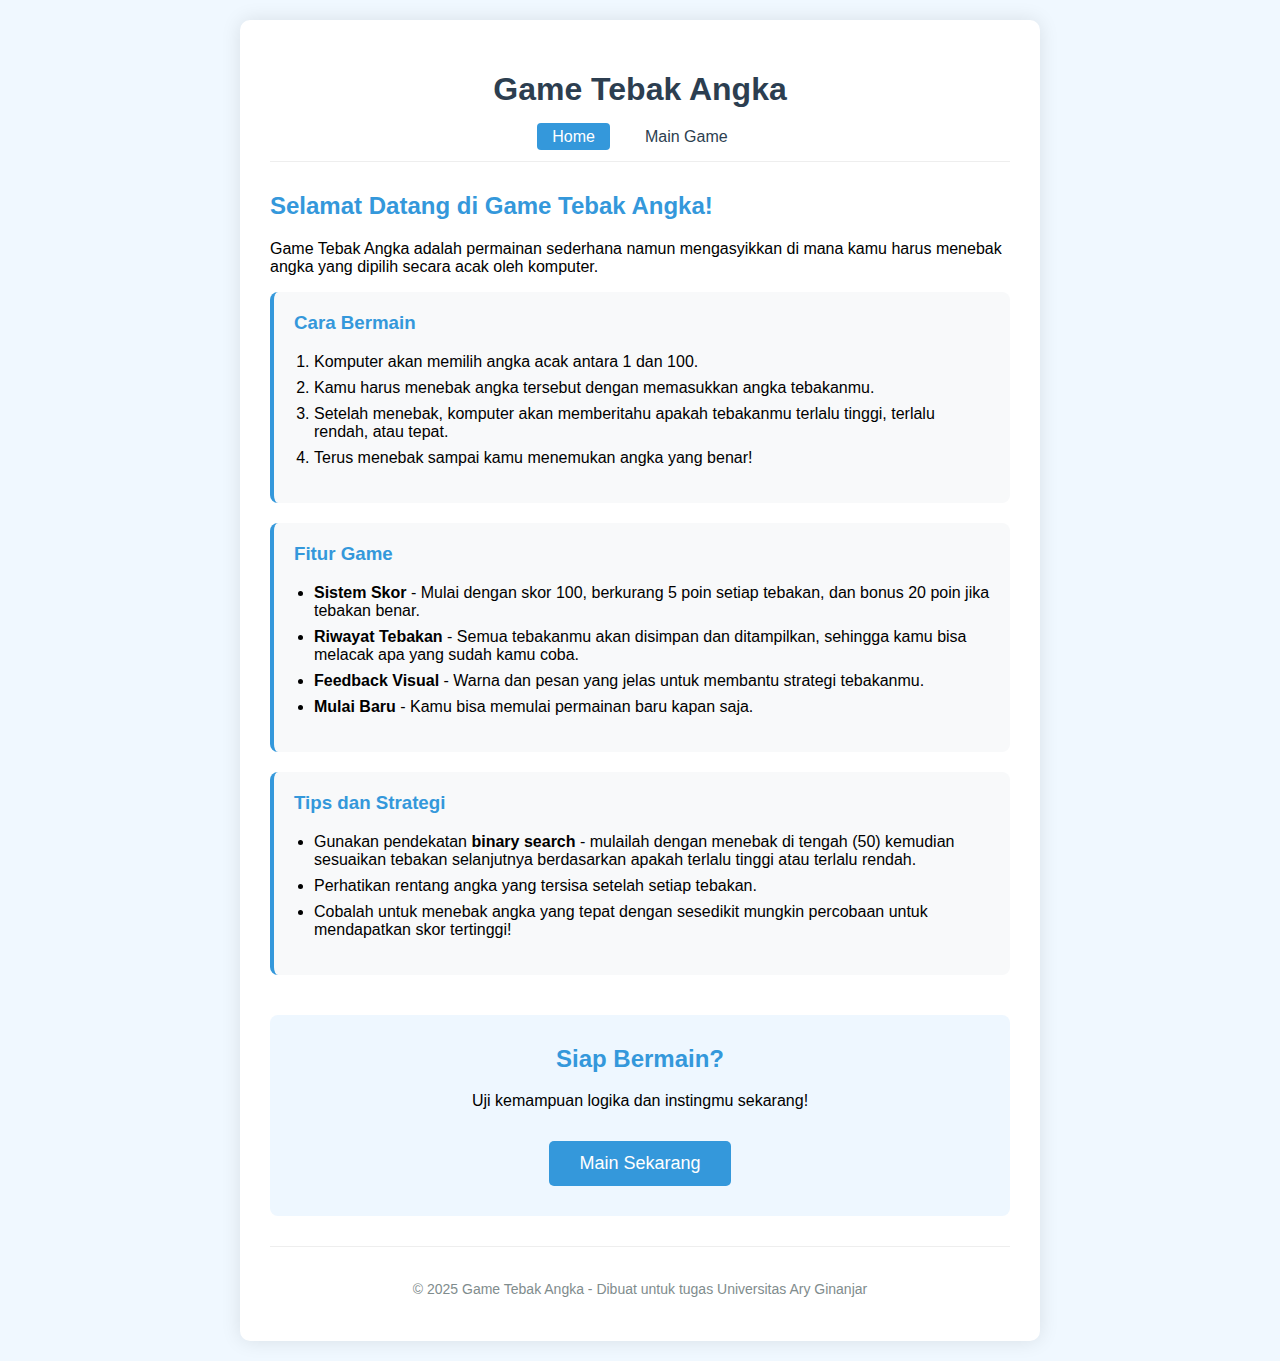
<file: index.html>
<!DOCTYPE html>
<html lang="id">
<head>
    <meta charset="UTF-8">
    <meta name="viewport" content="width=device-width, initial-scale=1.0">
    <title>Game Tebak Angka - Home</title>
    <link rel="stylesheet" href="styles.css">
</head>
<body>
    <div class="container home-container">
        <header>
            <h1>Game Tebak Angka</h1>
            <nav>
                <ul class="nav-menu">
                    <li class="active"><a href="index.html">Home</a></li>
                    <li><a href="game.html">Main Game</a></li>
                </ul>
            </nav>
        </header>

        <main class="home-content">
            <section class="game-intro">
                <h2>Selamat Datang di Game Tebak Angka!</h2>
                <p>Game Tebak Angka adalah permainan sederhana namun mengasyikkan di mana kamu harus menebak angka yang dipilih secara acak oleh komputer.</p>
                
                <div class="feature-card">
                    <h3>Cara Bermain</h3>
                    <ol>
                        <li>Komputer akan memilih angka acak antara 1 dan 100.</li>
                        <li>Kamu harus menebak angka tersebut dengan memasukkan angka tebakanmu.</li>
                        <li>Setelah menebak, komputer akan memberitahu apakah tebakanmu terlalu tinggi, terlalu rendah, atau tepat.</li>
                        <li>Terus menebak sampai kamu menemukan angka yang benar!</li>
                    </ol>
                </div>
                
                <div class="feature-card">
                    <h3>Fitur Game</h3>
                    <ul>
                        <li><strong>Sistem Skor</strong> - Mulai dengan skor 100, berkurang 5 poin setiap tebakan, dan bonus 20 poin jika tebakan benar.</li>
                        <li><strong>Riwayat Tebakan</strong> - Semua tebakanmu akan disimpan dan ditampilkan, sehingga kamu bisa melacak apa yang sudah kamu coba.</li>
                        <li><strong>Feedback Visual</strong> - Warna dan pesan yang jelas untuk membantu strategi tebakanmu.</li>
                        <li><strong>Mulai Baru</strong> - Kamu bisa memulai permainan baru kapan saja.</li>
                    </ul>
                </div>
                
                <div class="feature-card">
                    <h3>Tips dan Strategi</h3>
                    <ul>
                        <li>Gunakan pendekatan <strong>binary search</strong> - mulailah dengan menebak di tengah (50) kemudian sesuaikan tebakan selanjutnya berdasarkan apakah terlalu tinggi atau terlalu rendah.</li>
                        <li>Perhatikan rentang angka yang tersisa setelah setiap tebakan.</li>
                        <li>Cobalah untuk menebak angka yang tepat dengan sesedikit mungkin percobaan untuk mendapatkan skor tertinggi!</li>
                    </ul>
                </div>
            </section>
            
            <section class="cta-section">
                <h2>Siap Bermain?</h2>
                <p>Uji kemampuan logika dan instingmu sekarang!</p>
                <a href="game.html" class="play-btn">Main Sekarang</a>
            </section>
        </main>
        
        <footer>
            <p>&copy; 2025 Game Tebak Angka - Dibuat untuk tugas Universitas Ary Ginanjar</p>
        </footer>
    </div>
</body>
</html>
</file>
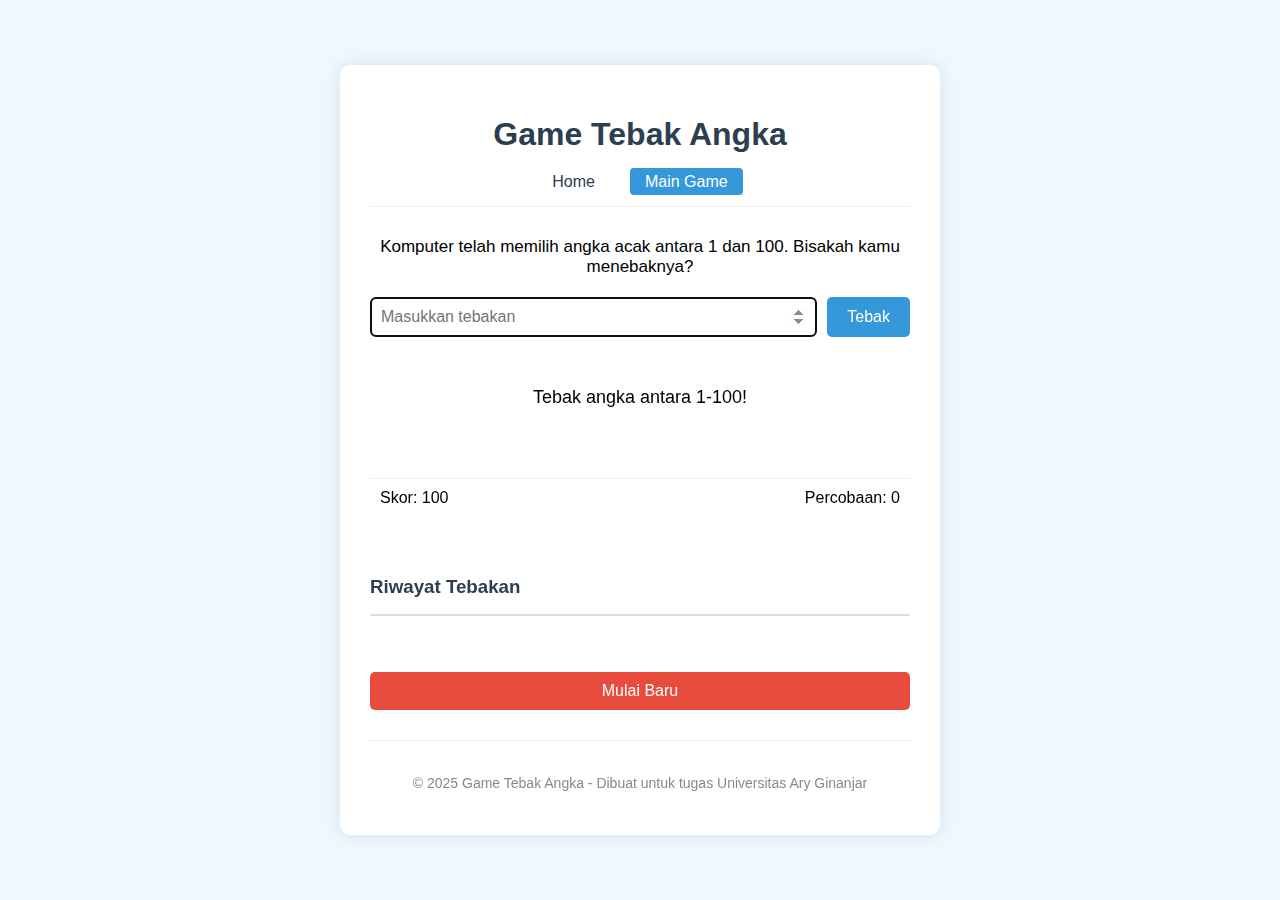
<file: game.html>
<!DOCTYPE html>
<html lang="id">
<head>
    <meta charset="UTF-8">
    <meta name="viewport" content="width=device-width, initial-scale=1.0">
    <title>Game Tebak Angka - Play</title>
    <link rel="stylesheet" href="styles.css">
</head>
<body>
    <div class="container game-container">
        <header>
            <h1>Game Tebak Angka</h1>
            <nav>
                <ul class="nav-menu">
                    <li><a href="index.html">Home</a></li>
                    <li class="active"><a href="game.html">Main Game</a></li>
                </ul>
            </nav>
        </header>
        
        <main class="game-content">
            <p class="game-instruction">Komputer telah memilih angka acak antara 1 dan 100. Bisakah kamu menebaknya?</p>
            
            <div class="game-area">
                <div class="input-area">
                    <input type="number" id="guess-input" min="1" max="100" placeholder="Masukkan tebakan">
                    <button id="guess-btn">Tebak</button>
                </div>
                
                <div id="feedback" class="feedback">Tebak angka antara 1-100!</div>
                
                <div class="score-area">
                    <div>Skor: <span id="score">100</span></div>
                    <div>Percobaan: <span id="attempts">0</span></div>
                </div>
                
                <div class="history">
                    <h3>Riwayat Tebakan</h3>
                    <ul id="history-list" class="history-list"></ul>
                </div>
                
                <button id="reset-btn" class="reset-btn">Mulai Baru</button>
            </div>
        </main>
        
        <footer>
            <p>&copy; 2025 Game Tebak Angka - Dibuat untuk tugas Universitas Ary Ginanjar</p>
        </footer>
    </div>
    
    <script src="script.js"></script>
</body>
</html>
</file>
<file: styles.css>
* {
    box-sizing: border-box;
    font-family: 'Segoe UI', Tahoma, Geneva, Verdana, sans-serif;
}

body {
    background-color: #f0f8ff;
    margin: 0;
    padding: 20px;
    display: flex;
    justify-content: center;
    align-items: center;
    min-height: 100vh;
}

.container {
    background-color: white;
    border-radius: 10px;
    box-shadow: 0 0 20px rgba(0, 0, 0, 0.1);
    padding: 30px;
    max-width: 800px;
    width: 100%;
}

header {
    margin-bottom: 30px;
    border-bottom: 1px solid #eee;
    padding-bottom: 15px;
}

h1 {
    color: #2c3e50;
    text-align: center;
    margin-bottom: 20px;
}

h2 {
    color: #3498db;
    margin-top: 0;
}

h3 {
    color: #2c3e50;
}

/* Navigation Menu */
.nav-menu {
    display: flex;
    list-style: none;
    padding: 0;
    justify-content: center;
    gap: 20px;
    margin: 0;
}

.nav-menu li a {
    text-decoration: none;
    color: #2c3e50;
    font-weight: 500;
    padding: 5px 15px;
    border-radius: 4px;
    transition: all 0.3s ease;
}

.nav-menu li a:hover {
    background-color: #eef7ff;
    color: #3498db;
}

.nav-menu li.active a {
    background-color: #3498db;
    color: white;
}

/* Home Page Styles */
.home-container {
    padding: 30px;
}

.home-content {
    margin-bottom: 30px;
}

.game-intro {
    margin-bottom: 40px;
}

.feature-card {
    background-color: #f8f9fa;
    border-radius: 8px;
    padding: 20px;
    margin-bottom: 20px;
    border-left: 4px solid #3498db;
}

.feature-card h3 {
    margin-top: 0;
    color: #3498db;
}

.feature-card ul, .feature-card ol {
    padding-left: 20px;
}

.feature-card li {
    margin-bottom: 8px;
}

.cta-section {
    text-align: center;
    background-color: #eef7ff;
    padding: 30px;
    border-radius: 8px;
    margin-top: 40px;
}

.play-btn {
    display: inline-block;
    background-color: #3498db;
    color: white;
    text-decoration: none;
    padding: 12px 30px;
    border-radius: 5px;
    font-size: 18px;
    margin-top: 15px;
    transition: background-color 0.3s;
}

.play-btn:hover {
    background-color: #2980b9;
}

/* Game Page Styles */
.game-container {
    max-width: 600px;
}

.game-instruction {
    text-align: center;
    margin-bottom: 20px;
    font-size: 17px;
}

.game-area {
    display: flex;
    flex-direction: column;
    gap: 20px;
}

.input-area {
    display: flex;
    gap: 10px;
}

input {
    padding: 10px;
    border: 1px solid #ddd;
    border-radius: 5px;
    flex-grow: 1;
    font-size: 16px;
}

button {
    padding: 10px 20px;
    background-color: #3498db;
    color: white;
    border: none;
    border-radius: 5px;
    cursor: pointer;
    font-size: 16px;
    transition: background-color 0.3s;
}

button:hover {
    background-color: #2980b9;
}

.feedback {
    font-size: 18px;
    text-align: center;
    margin: 20px 0;
    padding: 10px;
    border-radius: 5px;
}

.too-high {
    background-color: #ffcccc;
    color: #e74c3c;
}

.too-low {
    background-color: #d4edda;
    color: #155724;
}

.correct {
    background-color: #c3e6cb;
    color: #155724;
    font-weight: bold;
}

.history {
    margin-top: 20px;
}

.history h3 {
    margin-bottom: 10px;
    color: #2c3e50;
}

.history-list {
    padding: 0;
    list-style-type: none;
    max-height: 200px;
    overflow-y: auto;
    border: 1px solid #ddd;
    border-radius: 5px;
}

.history-list li {
    padding: 8px 15px;
    border-bottom: 1px solid #eee;
    display: flex;
    justify-content: space-between;
}

.history-list li:last-child {
    border-bottom: none;
}

.history-list .attempt-high {
    color: #e74c3c;
}

.history-list .attempt-low {
    color: #27ae60;
}

.history-list .attempt-correct {
    color: #155724;
    font-weight: bold;
}

.score-area {
    display: flex;
    justify-content: space-between;
    margin-top: 20px;
    padding: 10px;
    border-top: 1px solid #eee;
}

.reset-btn {
    background-color: #e74c3c;
    margin-top: 20px;
}

.reset-btn:hover {
    background-color: #c0392b;
}

footer {
    text-align: center;
    margin-top: 30px;
    padding-top: 20px;
    border-top: 1px solid #eee;
    color: #7f8c8d;
    font-size: 14px;
}

/* Responsive Adjustments */
@media (max-width: 600px) {
    .container {
        padding: 15px;
    }
    
    h1 {
        font-size: 24px;
    }
    
    .feature-card {
        padding: 15px;
    }
    
    .play-btn {
        padding: 10px 20px;
        font-size: 16px;
    }
}* {
    box-sizing: border-box;
    font-family: 'Segoe UI', Tahoma, Geneva, Verdana, sans-serif;
}

body {
    background-color: #f0f8ff;
    margin: 0;
    padding: 20px;
    display: flex;
    justify-content: center;
    align-items: center;
    min-height: 100vh;
}

.container {
    background-color: white;
    border-radius: 10px;
    box-shadow: 0 0 20px rgba(0, 0, 0, 0.1);
    padding: 30px;
    max-width: 800px;
    width: 100%;
}

header {
    margin-bottom: 30px;
    border-bottom: 1px solid #eee;
    padding-bottom: 15px;
}

h1 {
    color: #2c3e50;
    text-align: center;
    margin-bottom: 20px;
}

h2 {
    color: #3498db;
    margin-top: 0;
}

h3 {
    color: #2c3e50;
}

/* Navigation Menu */
.nav-menu {
    display: flex;
    list-style: none;
    padding: 0;
    justify-content: center;
    gap: 20px;
    margin: 0;
}

.nav-menu li a {
    text-decoration: none;
    color: #2c3e50;
    font-weight: 500;
    padding: 5px 15px;
    border-radius: 4px;
    transition: all 0.3s ease;
}

.nav-menu li a:hover {
    background-color: #eef7ff;
    color: #3498db;
}

.nav-menu li.active a {
    background-color: #3498db;
    color: white;
}

/* Home Page Styles */
.home-container {
    padding: 30px;
}

.home-content {
    margin-bottom: 30px;
}

.game-intro {
    margin-bottom: 40px;
}

.feature-card {
    background-color: #f8f9fa;
    border-radius: 8px;
    padding: 20px;
    margin-bottom: 20px;
    border-left: 4px solid #3498db;
}

.feature-card h3 {
    margin-top: 0;
    color: #3498db;
}

.feature-card ul, .feature-card ol {
    padding-left: 20px;
}

.feature-card li {
    margin-bottom: 8px;
}

.cta-section {
    text-align: center;
    background-color: #eef7ff;
    padding: 30px;
    border-radius: 8px;
    margin-top: 40px;
}

.play-btn {
    display: inline-block;
    background-color: #3498db;
    color: white;
    text-decoration: none;
    padding: 12px 30px;
    border-radius: 5px;
    font-size: 18px;
    margin-top: 15px;
    transition: background-color 0.3s;
}

.play-btn:hover {
    background-color: #2980b9;
}

/* Game Page Styles */
.game-container {
    max-width: 600px;
}

.game-instruction {
    text-align: center;
    margin-bottom: 20px;
    font-size: 17px;
}

.game-area {
    display: flex;
    flex-direction: column;
    gap: 20px;
}

.input-area {
    display: flex;
    gap: 10px;
}

input {
    padding: 10px;
    border: 1px solid #ddd;
    border-radius: 5px;
    flex-grow: 1;
    font-size: 16px;
}

button {
    padding: 10px 20px;
    background-color: #3498db;
    color: white;
    border: none;
    border-radius: 5px;
    cursor: pointer;
    font-size: 16px;
    transition: background-color 0.3s;
}

button:hover {
    background-color: #2980b9;
}

.feedback {
    font-size: 18px;
    text-align: center;
    margin: 20px 0;
    padding: 10px;
    border-radius: 5px;
}

.too-high {
    background-color: #ffcccc;
    color: #e74c3c;
}

.too-low {
    background-color: #d4edda;
    color: #155724;
}

.correct {
    background-color: #c3e6cb;
    color: #155724;
    font-weight: bold;
}

.history {
    margin-top: 20px;
}

.history h3 {
    margin-bottom: 10px;
    color: #2c3e50;
}

.history-list {
    padding: 0;
    list-style-type: none;
    max-height: 200px;
    overflow-y: auto;
    border: 1px solid #ddd;
    border-radius: 5px;
}

.history-list li {
    padding: 8px 15px;
    border-bottom: 1px solid #eee;
    display: flex;
    justify-content: space-between;
}

.history-list li:last-child {
    border-bottom: none;
}

.history-list .attempt-high {
    color: #e74c3c;
}

.history-list .attempt-low {
    color: #27ae60;
}

.history-list .attempt-correct {
    color: #155724;
    font-weight: bold;
}

.score-area {
    display: flex;
    justify-content: space-between;
    margin-top: 20px;
    padding: 10px;
    border-top: 1px solid #eee;
}

.reset-btn {
    background-color: #e74c3c;
    margin-top: 20px;
}

.reset-btn:hover {
    background-color: #c0392b;
}

footer {
    text-align: center;
    margin-top: 30px;
    padding-top: 20px;
    border-top: 1px solid #eee;
    color: #7f8c8d;
    font-size: 14px;
}

/* Responsive Adjustments */
@media (max-width: 600px) {
    .container {
        padding: 15px;
    }
    
    h1 {
        font-size: 24px;
    }
    
    .feature-card {
        padding: 15px;
    }
    
    .play-btn {
        padding: 10px 20px;
        font-size: 16px;
    }
}
</file>
